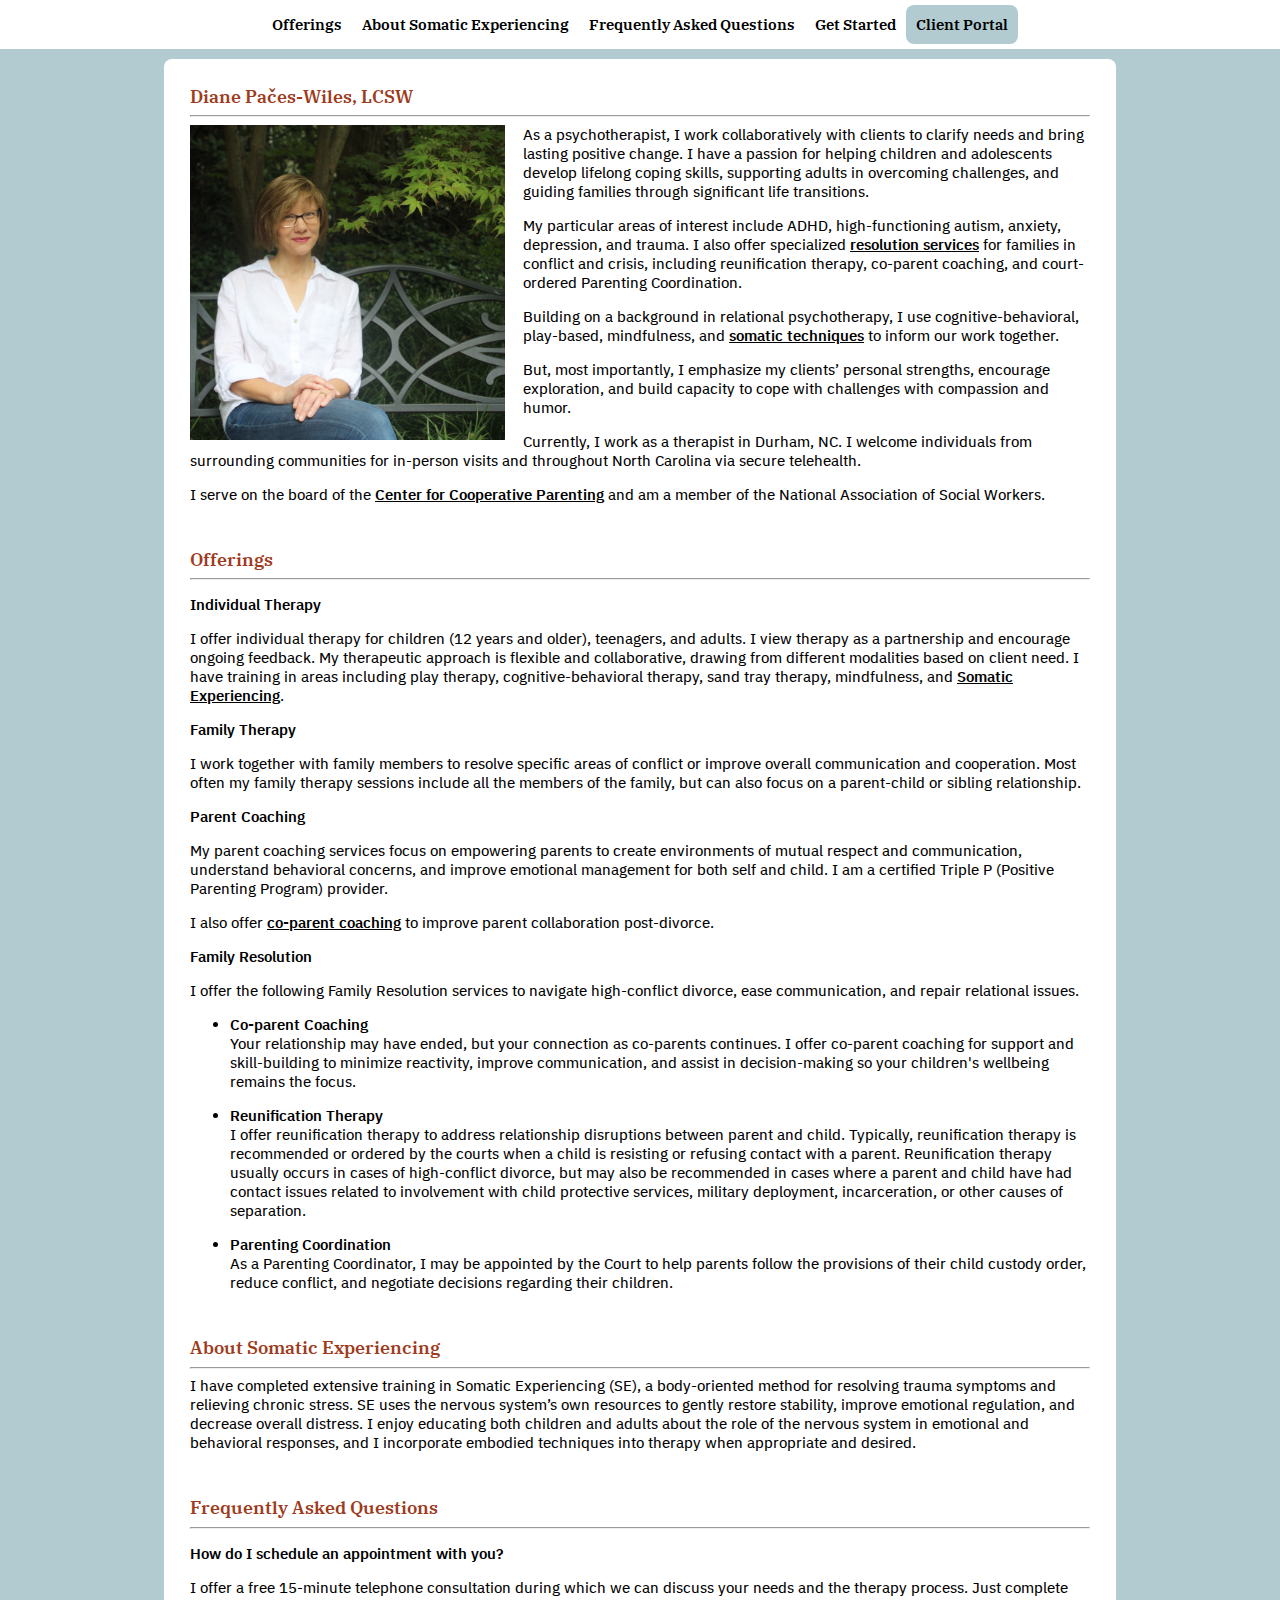
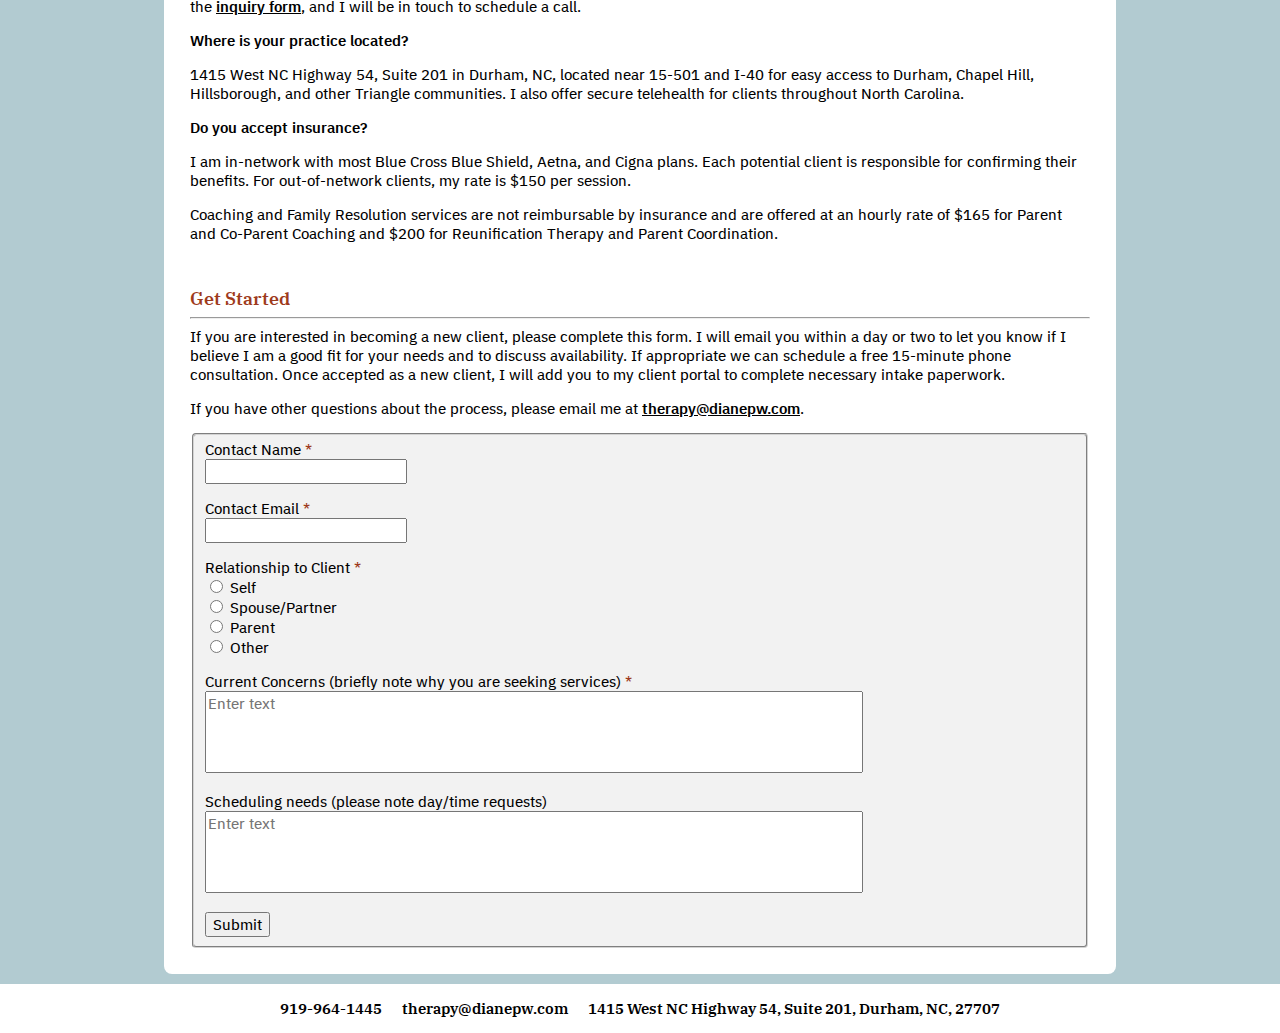
<file: index.html>
<!DOCTYPE html>
<html>

<head>
    <meta charset="utf-8">
    <meta name="viewport" content="width=device-width">
    <title>Diane Pačes-Wiles, LCSW</title>
    <link rel="icon" type="image/x-icon" href="icon.svg">
    <link href="style.css" rel="stylesheet" type="text/css" />
</head>

<body>

    <div class="header">
            <a href="#offerings">Offerings</a>
            <a href="#somatic-experiencing">About Somatic Experiencing</a>
<!--             <a href="#workshops-and-speaking">Workshops and Speaking</a> -->
            <a href="#faqs">Frequently Asked Questions</a>
            <a href="#get-started">Get Started</a>
            <a class="button" href="https://dianepw.clientsecure.me">Client Portal</a>
    </div>

    <div class="content">
        <div class="heading" id="about" style="margin-top:0%">Diane Pačes-Wiles, LCSW</div>
        <hr>
        <img src="portrait.jpg">
        <p>As a psychotherapist, I work collaboratively with clients to clarify needs and bring lasting
            positive change. I have a passion for helping children and adolescents develop lifelong coping skills,
            supporting adults in overcoming challenges, and guiding families through significant life transitions.</p>
        <p>My particular areas of interest include ADHD, high-functioning autism, anxiety, depression, and trauma. I
            also offer specialized <a href="#family-resolution">resolution services</a> for families in conflict and
            crisis, including reunification therapy, co-parent coaching, and court-ordered Parenting Coordination.</p>
        <p>Building on a background in relational psychotherapy, I use cognitive-behavioral, play-based, mindfulness,
            and <a href="#somatic-experiencing">somatic techniques</a> to inform our work together.</p>
        <p>But, most importantly, I emphasize my clients’ personal strengths, encourage exploration, and build capacity
            to cope with challenges with compassion and humor.</p>
        <p>Currently, I work as a therapist in Durham, NC. I welcome individuals from surrounding communities for
            in-person visits and throughout North Carolina via secure telehealth.</p>
        <p>I serve on the board of the <a href="https://www.centerforcooperativeparenting.org/">Center for Cooperative Parenting</a> and am a member of the National Association of
            Social Workers.</p>

        <div class="heading" id="offerings">Offerings</div>
        <hr>
        <h3>Individual Therapy</h3>
        <p>I offer individual therapy for children (12 years and older), teenagers, and adults. I view therapy as a
            partnership and encourage ongoing feedback. My therapeutic approach is
            flexible and collaborative, drawing from different modalities based on client need. I have training in areas
            including play therapy, cognitive-behavioral therapy, sand tray therapy, mindfulness, and <a
                href="#somatic-experiencing">Somatic Experiencing</a>.</p>
        <h3>Family Therapy</h3>
        <p>I work together with family members to resolve specific areas of conflict or improve overall communication
            and cooperation. Most often my family therapy sessions include all the members of the family, but can also
            focus on a parent-child or sibling relationship.</p>
        <h3>Parent Coaching</h3>
        <p>My parent coaching services focus on empowering parents to create environments of mutual respect and
            communication, understand behavioral concerns, and improve emotional management for both self and child. I
            am a certified Triple P (Positive Parenting Program) provider.</p>
        <p>I also offer <a href="#family-resolution">co-parent coaching</a> to improve parent collaboration
            post-divorce.</p>
        <h3 id="family-resolution">Family Resolution</h3>
        <p>I offer the following Family Resolution services to navigate high-conflict divorce, ease communication, and
            repair relational issues.</p>
        <ul>
            <li><b>Co-parent Coaching</b>
                <p>Your relationship may have ended, but your connection as co-parents continues. I offer co-parent
                    coaching for support and skill-building to minimize reactivity, improve communication, and assist in
                    decision-making so your children's wellbeing remains the focus.</p>
            </li>
            <li><b>Reunification Therapy</b>
                <p>I offer reunification therapy to address relationship disruptions between parent and child.
                    Typically, reunification therapy is recommended or ordered by the courts when a child is resisting
                    or refusing contact with a parent. Reunification therapy usually occurs in cases of high-conflict
                    divorce, but may also be recommended in cases where a parent and child have had contact issues
                    related to involvement with child protective services, military deployment, incarceration, or other
                    causes of separation.</p>
            </li>
            <li><b>Parenting Coordination</b>
                <p>As a Parenting Coordinator, I may be appointed by the Court to help parents follow the provisions of
                    their child custody order, reduce conflict, and negotiate decisions regarding their children.</p>
            </li>
        </ul>

        <div class="heading" id="somatic-experiencing">About Somatic Experiencing</div>
        <hr>
        <p>I have completed extensive training in Somatic Experiencing (SE), a body-oriented method for resolving trauma
            symptoms and relieving chronic stress. SE uses the nervous system’s own resources to gently restore
            stability, improve emotional regulation, and decrease overall distress. I enjoy educating both children and
            adults about the role of the nervous system in emotional and behavioral responses, and I incorporate
            embodied techniques into therapy when appropriate and desired.</p>
<!-- 
        <div class="heading" id="workshops-and-speaking">Workshops and Speaking</div>
        <hr> -->

        <div class="heading" id="faqs">Frequently Asked Questions</div>
        <hr>
        <h3>How do I schedule an appointment with you?</h3>
        <p>I offer a free 15-minute telephone consultation during which we can discuss your needs and the therapy
            process. Just complete the <a href="#get-started">inquiry form</a>, and I will be in touch to schedule a
            call.</p>
        <h3>Where is your practice located?</h3>
        <p>1415 West NC Highway 54, Suite 201 in Durham, NC, located near 15-501 and I-40 for easy access to Durham,
            Chapel Hill, Hillsborough, and other Triangle communities. I also offer secure telehealth for clients
            throughout North Carolina.</p>
        <h3>Do you accept insurance?</h3>
        <p>I am in-network with most Blue Cross Blue Shield, Aetna, and Cigna plans. Each potential client is
            responsible for confirming their benefits. For out-of-network clients, my rate is $150 per session.</p>
        <p>Coaching and Family Resolution services are not reimbursable by insurance and are offered at an hourly rate
            of $165 for Parent and Co-Parent Coaching and $200 for Reunification Therapy and Parent Coordination.</p>

        <div class="heading" id="get-started">Get Started</div>
        <hr>
	<!--        <p><b>I am not currently accepting new clients.</b></p> -->
        <p>If you are interested in becoming a new client, please complete this form. I will email you within a day or
            two to let you know if I believe I am a good fit for your needs and to discuss availability. If appropriate
            we can schedule a free 15-minute phone consultation. Once accepted as a new client, I will add you to my
            client portal to complete necessary intake paperwork.</p>
        <p>If you have other questions about the process, please email me at <a
                href="mailto:therapy@dianepw.com">therapy@dianepw.com</a>.</p>

        <form class="gform" method="POST"
            action="https://script.google.com/macros/s/AKfycbwGoyGjgze0ezZ6FlpSrQZteYK8woPJ-l4PQNYqgKXL4aTco8KljseDYtujqoEJ5E4CSA/exec">
            <fieldset>
                <p>
                    <label class="req" for="name">Contact Name</label><br>
                    <input type="text" id="name" name="name" required><br>
                </p>
                <p>
                    <label class="req" for="email">Contact Email</label><br>
                    <input type="text" id="email" name="email" required><br>
                </p>
                <p>
                    <label class="req" for="relationship">Relationship to Client</label><br>
                    <input type="radio" id="self" name="relationship" value="Self" required>
                    <label for="self">Self</label><br>
                    <input type="radio" id="spouse" name="relationship" value="Spouse" required>
                    <label for="spouse">Spouse/Partner</label><br>
                    <input type="radio" id="parent" name="relationship" value="Parent" required>
                    <label for="parent">Parent</label><br>
                    <input type="radio" id="other" name="relationship" value="Other" required>
                    <label for="other">Other</label><br>
                </p>
                <p>
                    <label class="req" for="concerns">Current Concerns (briefly note why you are seeking
                        services)</label><br>
                    <textarea rows="4" name="concerns" placeholder="Enter text" required></textarea><br>
                </p>
                <p>
                    <label for="needs">Scheduling needs (please note day/time requests)</label><br>
                    <textarea rows="4" name="needs" placeholder="Enter text"></textarea><br>
                </p>
                <input type="submit" value="Submit">
            </fieldset>

            <div style="display:none" class="thankyou_message">
                <h3>Contact form successfully submitted.</h3>
            </div>
        </form>
    </div>

    <div class="header">
            <h3>919-964-1445</h3>
            <a href="mailto:therapy@dianepw.com">therapy@dianepw.com</a>
            <h3>1415 West NC Highway 54, Suite 201, Durham, NC, 27707</h3>
            <!--             <a class="button" href="https://dianepw.clientsecure.me">Client Portal</a> -->
    </div>

    <script data-cfasync="false" type="text/javascript" src="form-submission-handler.js"></script>
</body>

</html>
</file>
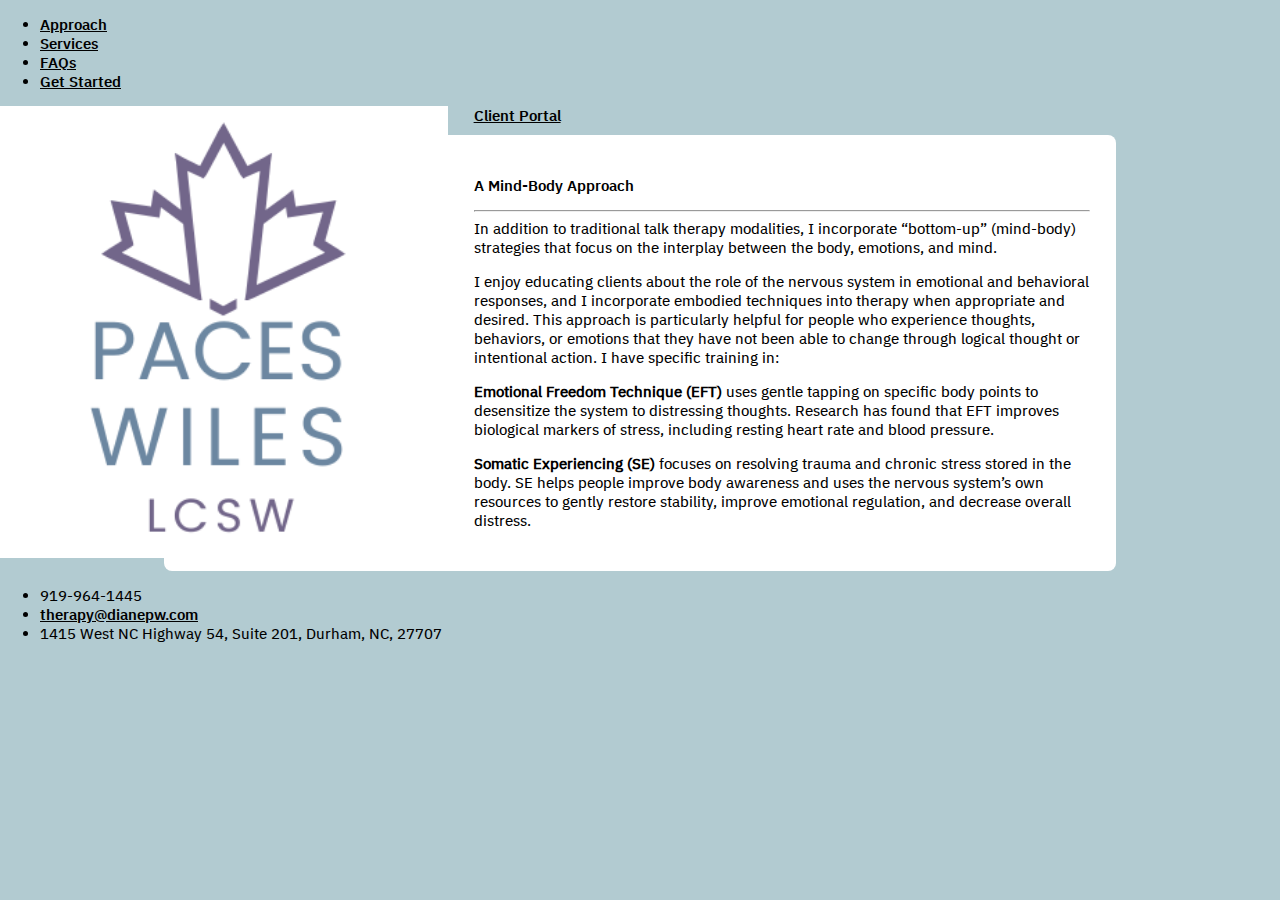
<file: approach.html>
<!DOCTYPE html>
<html>

<head>
    <meta charset="utf-8">
    <meta name="viewport" content="width=device-width">
    <title>Diane Pačes-Wiles, LCSW</title>
    <link rel="icon" type="image/x-icon" href="logoicon.png">
    <link href="style.css" rel="stylesheet" type="text/css" />
</head>

<body>

    <nav class="navbar top">
        <div class="nav-container">
            <ul class="nav-menu">
                <li><a href="approach.html" class="nav-item">Approach</a></li>
                <li><a href="services.html" class="nav-item">Services</a></li>
                <li><a href="faqs.html" class="nav-item">FAQs</a></li>
                <li><a href="getstarted.html" class="nav-item">Get Started</a></li>
            </ul>
            <a href="index.html"><img class="logo" src="logo.png" alt="Company Logo"></a>
            <a href="https://dianepw.clientsecure.me" class="nav-item portal-button button">Client Portal</a>
        </div>
    </nav>

    <div class="content">
        <h3>A Mind-Body Approach</h3>
        <hr>
        <p>In addition to traditional talk therapy modalities, I incorporate “bottom-up” (mind-body) strategies that
            focus on the interplay between the body, emotions, and mind.
        </p>
        <p>I enjoy educating clients about the role of the nervous system in emotional and behavioral responses, and I
            incorporate embodied techniques into therapy when appropriate and desired. This approach is particularly
            helpful for people who experience thoughts, behaviors, or emotions that they have not been able to change
            through logical thought or intentional action. I have specific training in:</p>
        <p style="margin-left:30px;"><strong>Emotional Freedom Technique (EFT)</strong> uses gentle tapping on specific body
            points to desensitize the system to
            distressing thoughts. Research has found that EFT improves biological markers of stress, including resting
            heart rate and blood pressure.</p>
        <p style="margin-left:30px;"><strong>Somatic Experiencing (SE)</strong> focuses on resolving trauma and chronic stress
            stored in the body. SE helps people
            improve body awareness and uses the nervous system’s own resources to gently restore stability, improve
            emotional regulation, and decrease overall distress.
    </div>
    <nav class="navbar bottom">
        <div class="nav-container">
            <ul class="nav-menu">
                <li>919-964-1445</li>
                <li><a href="mailto:therapy@dianepw.com">therapy@dianepw.com</a></li>
                <li>1415 West NC Highway 54, Suite 201, Durham, NC, 27707</li>
            </ul>
        </div>
    </nav>


    <script data-cfasync="false" type="text/javascript" src="form-submission-handler.js"></script>
</body>

</html>
</file>
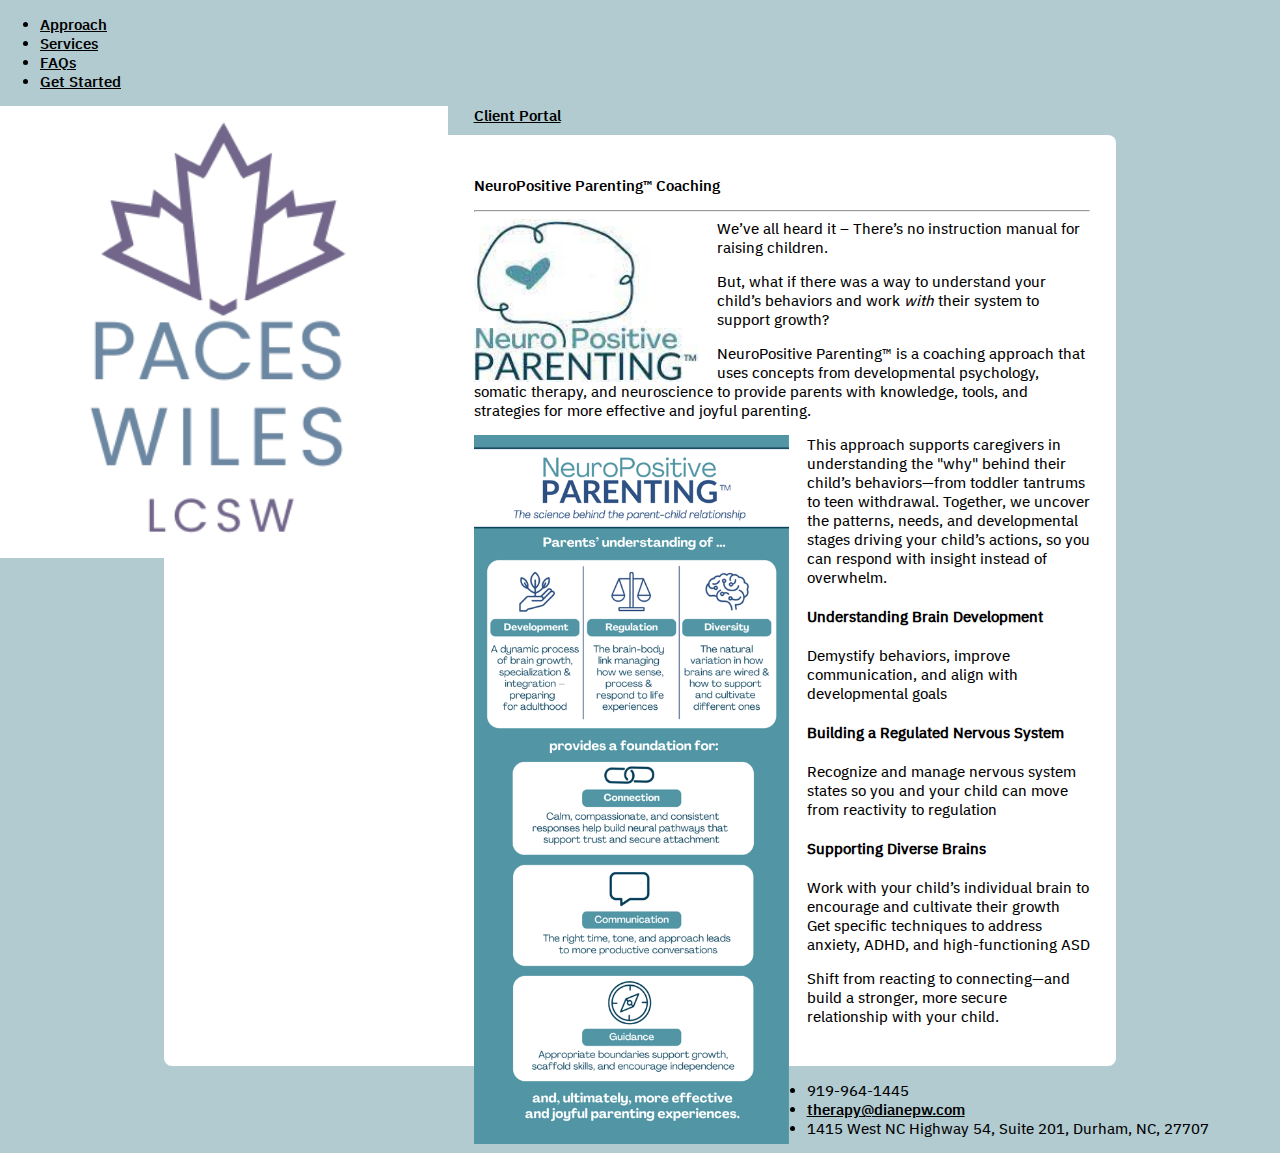
<file: coaching.html>
<!DOCTYPE html>
<html>

<head>
    <meta charset="utf-8">
    <meta name="viewport" content="width=device-width">
    <title>Diane Pačes-Wiles, LCSW</title>
    <link rel="icon" type="image/x-icon" href="logoicon.png">
    <link href="style.css" rel="stylesheet" type="text/css" />
</head>

<body>

    <nav class="navbar top">
        <div class="nav-container">
            <ul class="nav-menu">
                <li><a href="approach.html" class="nav-item">Approach</a></li>
                <li><a href="services.html" class="nav-item">Services</a></li>
                <li><a href="faqs.html" class="nav-item">FAQs</a></li>
                <li><a href="getstarted.html" class="nav-item">Get Started</a></li>
            </ul>
            <a href="index.html"><img class="logo" src="logo.png" alt="Company Logo"></a>
            <a href="https://dianepw.clientsecure.me" class="nav-item portal-button button">Client Portal</a>
        </div>
    </nav>

    <div class="content">
        <h3>NeuroPositive Parenting™ Coaching</h3>
        <hr>
        <img style="width: 25%;" class="inset right" src="npp.png">
        <p>We’ve all heard it – There’s no instruction manual for raising children.</p>
        <p>But, what if there was a way to understand your child’s behaviors and work <i>with</i> their system to
            support growth?</p>
        <p>NeuroPositive Parenting™ is a coaching approach that uses concepts from developmental
            psychology, somatic therapy, and neuroscience to provide parents with knowledge, tools, and
            strategies for more effective and joyful parenting.</p>
        <img class="center" src="npp2.png">
        <p>This approach supports caregivers in understanding the "why" behind their child’s
            behaviors—from toddler tantrums to teen withdrawal. Together, we uncover the patterns,
            needs, and developmental stages driving your child’s actions, so you can respond with insight
            instead of overwhelm.</p>
        <h4>Understanding Brain Development</h4>
        <p>Demystify behaviors, improve communication, and align with developmental goals</p>
        <h4>Building a Regulated Nervous System</h4>
        <p>Recognize and manage nervous system states so you and your child can move from
            reactivity to regulation</p>
        <h4>Supporting Diverse Brains</h4>
        <p>Work with your child’s individual brain to encourage and cultivate their growth<br>Get specific techniques to
            address anxiety, ADHD, and high-functioning ASD</p>
        <p>Shift from reacting to connecting—and build a stronger, more secure relationship with your
            child.</p>
    </div>
    <nav class="navbar bottom">
        <div class="nav-container">
            <ul class="nav-menu">
                <li>919-964-1445</li>
                <li><a href="mailto:therapy@dianepw.com">therapy@dianepw.com</a></li>
                <li>1415 West NC Highway 54, Suite 201, Durham, NC, 27707</li>
            </ul>
        </div>
    </nav>


    <script data-cfasync="false" type="text/javascript" src="form-submission-handler.js"></script>
</body>

</html>
</file>
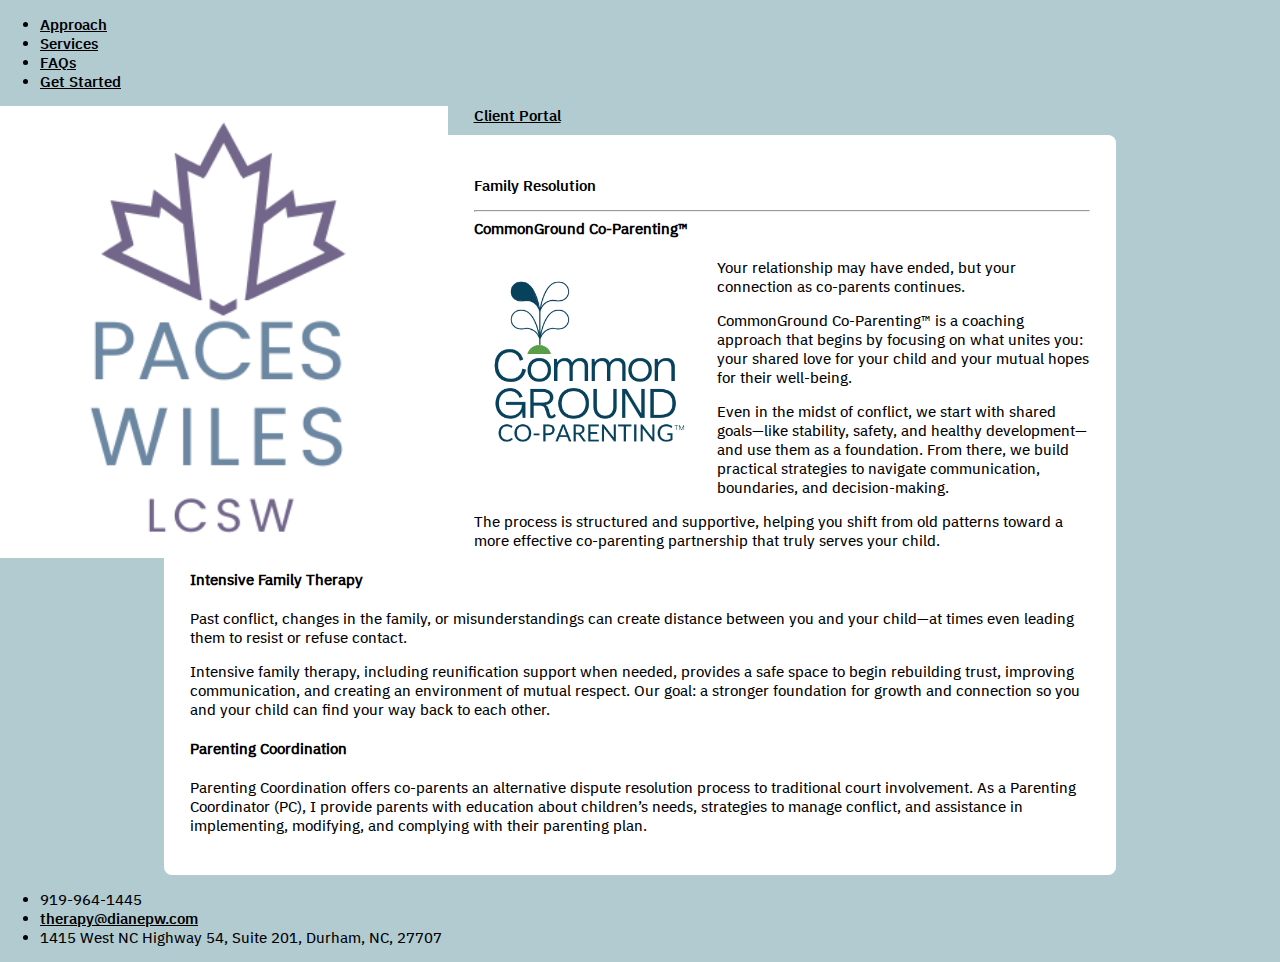
<file: family.html>
<!DOCTYPE html>
<html>

<head>
    <meta charset="utf-8">
    <meta name="viewport" content="width=device-width">
    <title>Diane Pačes-Wiles, LCSW</title>
    <link rel="icon" type="image/x-icon" href="logoicon.png">
    <link href="style.css" rel="stylesheet" type="text/css" />
</head>

<body>

    <nav class="navbar top">
        <div class="nav-container">
            <ul class="nav-menu">
                <li><a href="approach.html" class="nav-item">Approach</a></li>
                <li><a href="services.html" class="nav-item">Services</a></li>
                <li><a href="faqs.html" class="nav-item">FAQs</a></li>
                <li><a href="getstarted.html" class="nav-item">Get Started</a></li>
            </ul>
            <a href="index.html"><img class="logo" src="logo.png" alt="Company Logo"></a>
            <a href="https://dianepw.clientsecure.me" class="nav-item portal-button button">Client Portal</a>
        </div>
    </nav>

    <div class="content">
        <h3>Family Resolution</h3>
        <hr>
        <h4 style="margin-top: 0;">CommonGround Co-Parenting™</h4>
            <img style="width: 25%;" class="inset right" src="cgcplogo.png">
        <p>Your relationship may have ended, but your connection as co-parents continues.</p>
        <p>CommonGround Co-Parenting™ is a coaching approach that begins by focusing on what unites you: your shared
            love for your child and your mutual hopes for their well-being.</p>
        <p>Even in the midst of conflict, we start with shared goals—like stability, safety, and healthy development—and
            use them as a foundation. From there, we build practical strategies to navigate communication, boundaries,
            and decision-making.</p>
        <p>The process is structured and supportive, helping you shift from old patterns toward a more effective
            co-parenting partnership that truly serves your child.</p>
        <h4>Intensive Family Therapy</h4>
        <p>Past conflict, changes in the family, or misunderstandings can create distance between you and your child—at times even leading them to resist or refuse contact.</p>
        <p>Intensive family therapy, including reunification support when needed, provides a safe space to begin rebuilding trust, improving communication, and creating an environment of mutual respect. Our goal: a stronger foundation for growth and connection so you and your child can find your way back to each other.</p>
        <h4>Parenting Coordination</h4>
        <p>Parenting Coordination offers co-parents an alternative dispute resolution process to traditional court involvement. As a Parenting Coordinator (PC), I provide parents with education about children’s needs, strategies to manage conflict, and assistance in implementing, modifying, and complying with their parenting plan.</p>
    </div>
    <nav class="navbar bottom">
        <div class="nav-container">
            <ul class="nav-menu">
                <li>919-964-1445</li>
                <li><a href="mailto:therapy@dianepw.com">therapy@dianepw.com</a></li>
                <li>1415 West NC Highway 54, Suite 201, Durham, NC, 27707</li>
            </ul>
        </div>
    </nav>


    <script data-cfasync="false" type="text/javascript" src="form-submission-handler.js"></script>
</body>

</html>
</file>
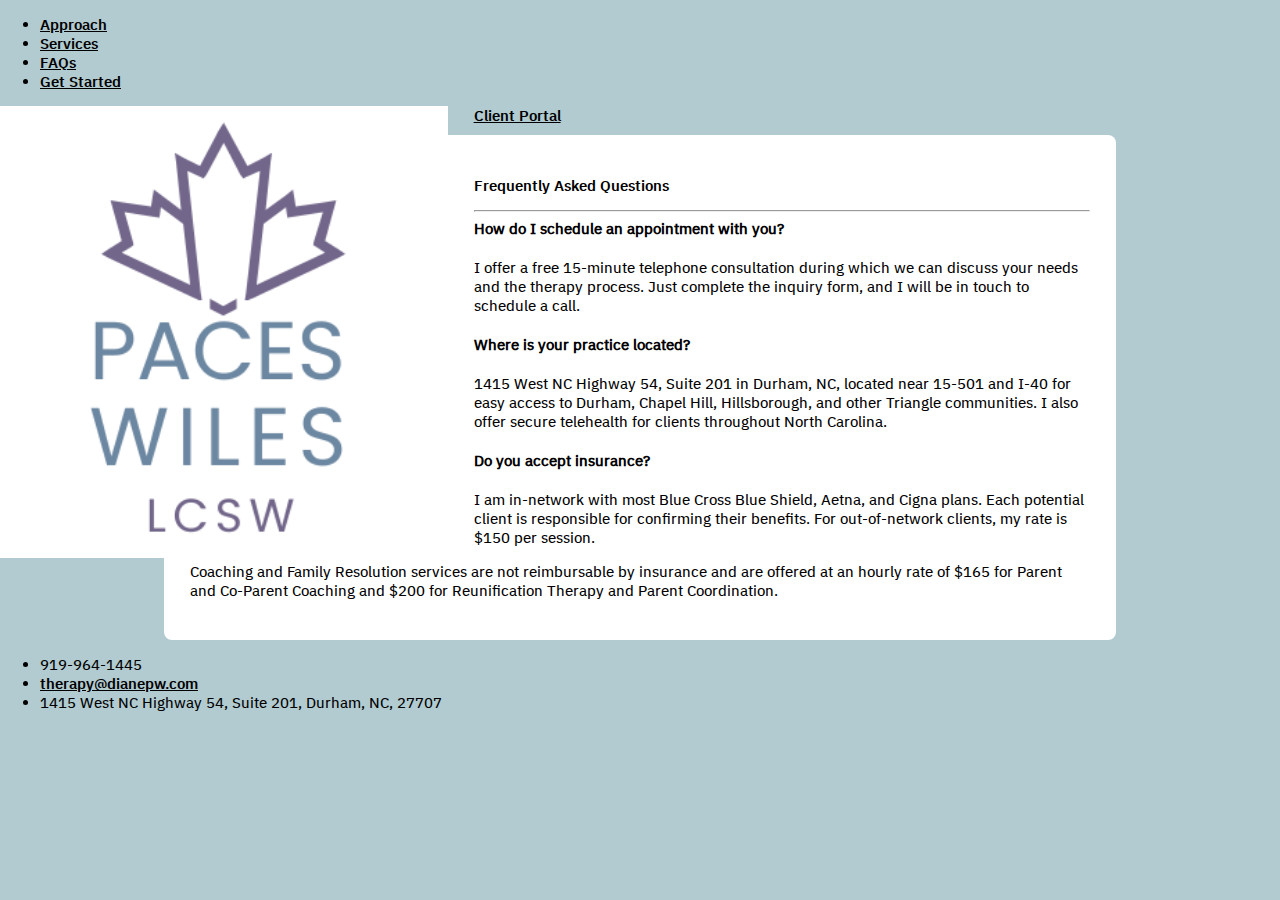
<file: faqs.html>
<!DOCTYPE html>
<html>

<head>
    <meta charset="utf-8">
    <meta name="viewport" content="width=device-width">
    <title>Diane Pačes-Wiles, LCSW</title>
    <link rel="icon" type="image/x-icon" href="logoicon.png">
    <link href="style.css" rel="stylesheet" type="text/css" />
</head>

<body>

    <nav class="navbar top">
        <div class="nav-container">
            <ul class="nav-menu">
                <li><a href="approach.html" class="nav-item">Approach</a></li>
                <li><a href="services.html" class="nav-item">Services</a></li>
                <li><a href="faqs.html" class="nav-item">FAQs</a></li>
                <li><a href="getstarted.html" class="nav-item">Get Started</a></li>
            </ul>
            <a href="index.html"><img class="logo" src="logo.png" alt="Company Logo"></a>
            <a href="https://dianepw.clientsecure.me" class="nav-item portal-button button">Client Portal</a>
        </div>
    </nav>

    <div class="content">
        <h3>Frequently Asked Questions</h3>
        <hr>
        <h4 style="margin-top: 0;">How do I schedule an appointment with you?</h4>
        <p>I offer a free 15-minute telephone consultation during which we can discuss your needs and the therapy
            process. Just complete the inquiry form, and I will be in touch to schedule a call.</p>
        <h4>Where is your practice located?</h4>
        <p>1415 West NC Highway 54, Suite 201 in Durham, NC, located near 15-501 and I-40 for easy
            access to Durham, Chapel Hill, Hillsborough, and other Triangle communities. I also offer secure
            telehealth for clients throughout North Carolina.</p>
        <h4>Do you accept insurance?</h4>
        <p>I am in-network with most Blue Cross Blue Shield, Aetna, and Cigna plans. Each potential client
            is responsible for confirming their benefits. For out-of-network clients, my rate is $150 per
            session.</p>
        <p>Coaching and Family Resolution services are not reimbursable by insurance and are offered at
            an hourly rate of $165 for Parent and Co-Parent Coaching and $200 for Reunification Therapy
            and Parent Coordination.</p>
    </div>
    <nav class="navbar bottom">
        <div class="nav-container">
            <ul class="nav-menu">
                <li>919-964-1445</li>
                <li><a href="mailto:therapy@dianepw.com">therapy@dianepw.com</a></li>
                <li>1415 West NC Highway 54, Suite 201, Durham, NC, 27707</li>
            </ul>
        </div>
    </nav>


    <script data-cfasync="false" type="text/javascript" src="form-submission-handler.js"></script>
</body>

</html>
</file>
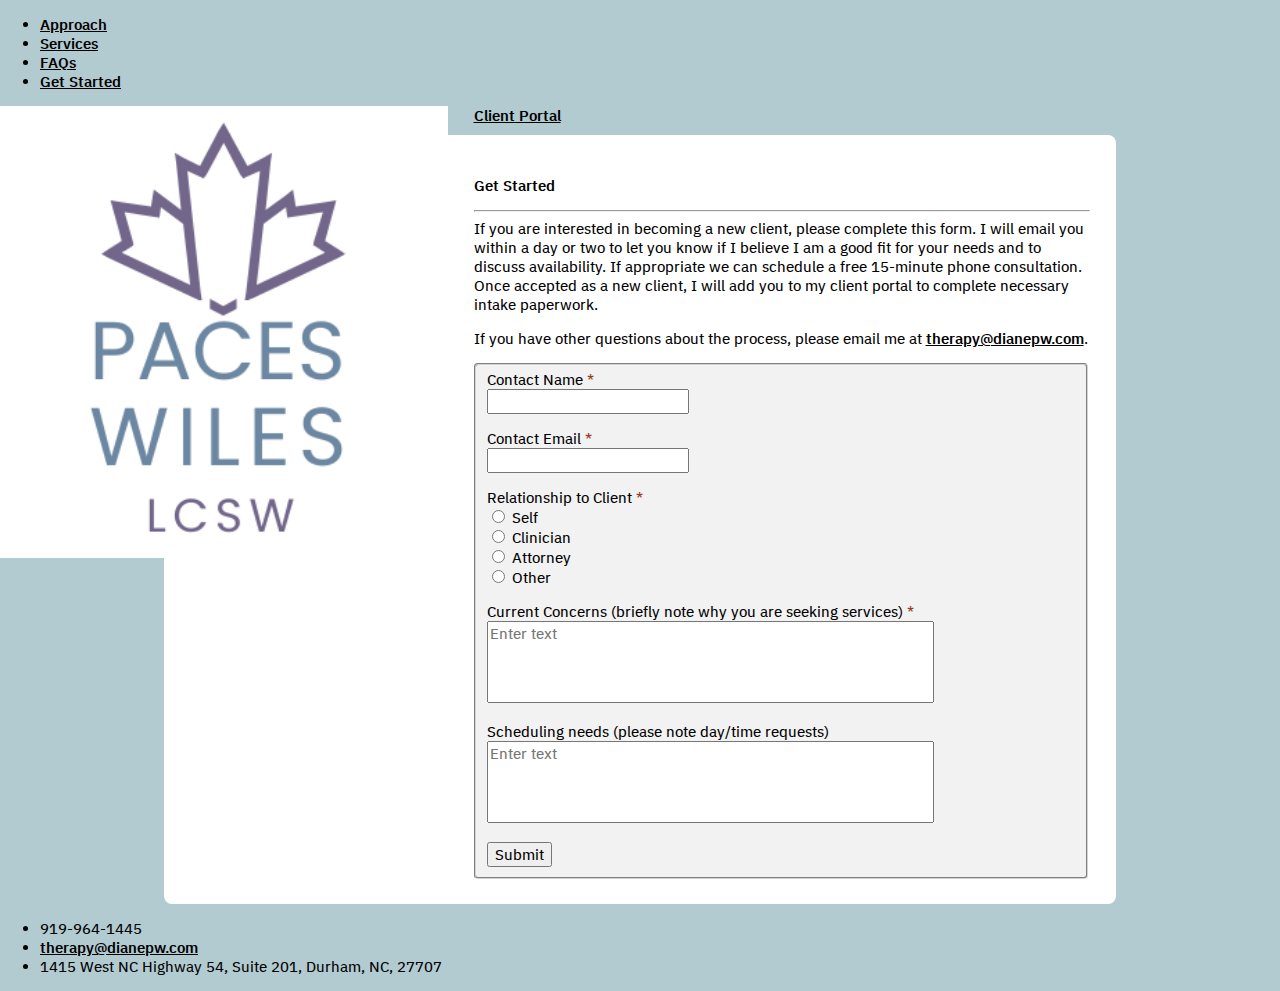
<file: getstarted.html>
<!DOCTYPE html>
<html>

<head>
    <meta charset="utf-8">
    <meta name="viewport" content="width=device-width">
    <title>Diane Pačes-Wiles, LCSW</title>
    <link rel="icon" type="image/x-icon" href="logoicon.png">
    <link href="style.css" rel="stylesheet" type="text/css" />
</head>

<body>

    <nav class="navbar top">
        <div class="nav-container">
            <ul class="nav-menu">
                <li><a href="approach.html" class="nav-item">Approach</a></li>
                <li><a href="services.html" class="nav-item">Services</a></li>
                <li><a href="faqs.html" class="nav-item">FAQs</a></li>
                <li><a href="getstarted.html" class="nav-item">Get Started</a></li>
            </ul>
            <a href="index.html"><img class="logo" src="logo.png" alt="Company Logo"></a>
            <a href="https://dianepw.clientsecure.me" class="nav-item portal-button button">Client Portal</a>
        </div>
    </nav>

    <div class="content">
        <h3>Get Started</h3>
        <hr>
        <p>If you are interested in becoming a new client, please complete this form. I will email you within
            a day or two to let you know if I believe I am a good fit for your needs and to discuss availability.
            If appropriate we can schedule a free 15-minute phone consultation. Once accepted as a new
            client, I will add you to my client portal to complete necessary intake paperwork.</p>
        <p>If you have other questions about the process, please email me at <a
                href="mailto:therapy@dianepw.com">therapy@dianepw.com</a>.</p>

        <form class="gform" method="POST"
            action="https://script.google.com/macros/s/AKfycbwGoyGjgze0ezZ6FlpSrQZteYK8woPJ-l4PQNYqgKXL4aTco8KljseDYtujqoEJ5E4CSA/exec">
            <fieldset>
                <p>
                    <label class="req" for="name">Contact Name</label><br>
                    <input type="text" id="name" name="name" required><br>
                </p>
                <p>
                    <label class="req" for="email">Contact Email</label><br>
                    <input type="text" id="email" name="email" required><br>
                </p>
                <p>
                    <label class="req" for="relationship">Relationship to Client</label><br>
                    <input type="radio" id="self" name="relationship" value="Self" required>
                    <label for="self">Self</label><br>
                    <input type="radio" id="clinician" name="relationship" value="Clinician" required>
                    <label for="clinician">Clinician</label><br>
                    <input type="radio" id="attorney" name="relationship" value="Attorney" required>
                    <label for="attorney">Attorney</label><br>
                    <input type="radio" id="other" name="relationship" value="Other" required>
                    <label for="other">Other</label><br>
                </p>
                <p>
                    <label class="req" for="concerns">Current Concerns (briefly note why you are seeking
                        services)</label><br>
                    <textarea rows="4" name="concerns" placeholder="Enter text" required></textarea><br>
                </p>
                <p>
                    <label for="needs">Scheduling needs (please note day/time requests)</label><br>
                    <textarea rows="4" name="needs" placeholder="Enter text"></textarea><br>
                </p>
                <input type="submit" value="Submit">
            </fieldset>

            <div style="display:none" class="thankyou_message">
                <h3>Contact form successfully submitted.</h3>
            </div>
        </form>

    </div>
    <nav class="navbar bottom">
        <div class="nav-container">
            <ul class="nav-menu">
                <li>919-964-1445</li>
                <li><a href="mailto:therapy@dianepw.com">therapy@dianepw.com</a></li>
                <li>1415 West NC Highway 54, Suite 201, Durham, NC, 27707</li>
            </ul>
        </div>
    </nav>


    <script data-cfasync="false" type="text/javascript" src="form-submission-handler.js"></script>
</body>

</html>
</file>
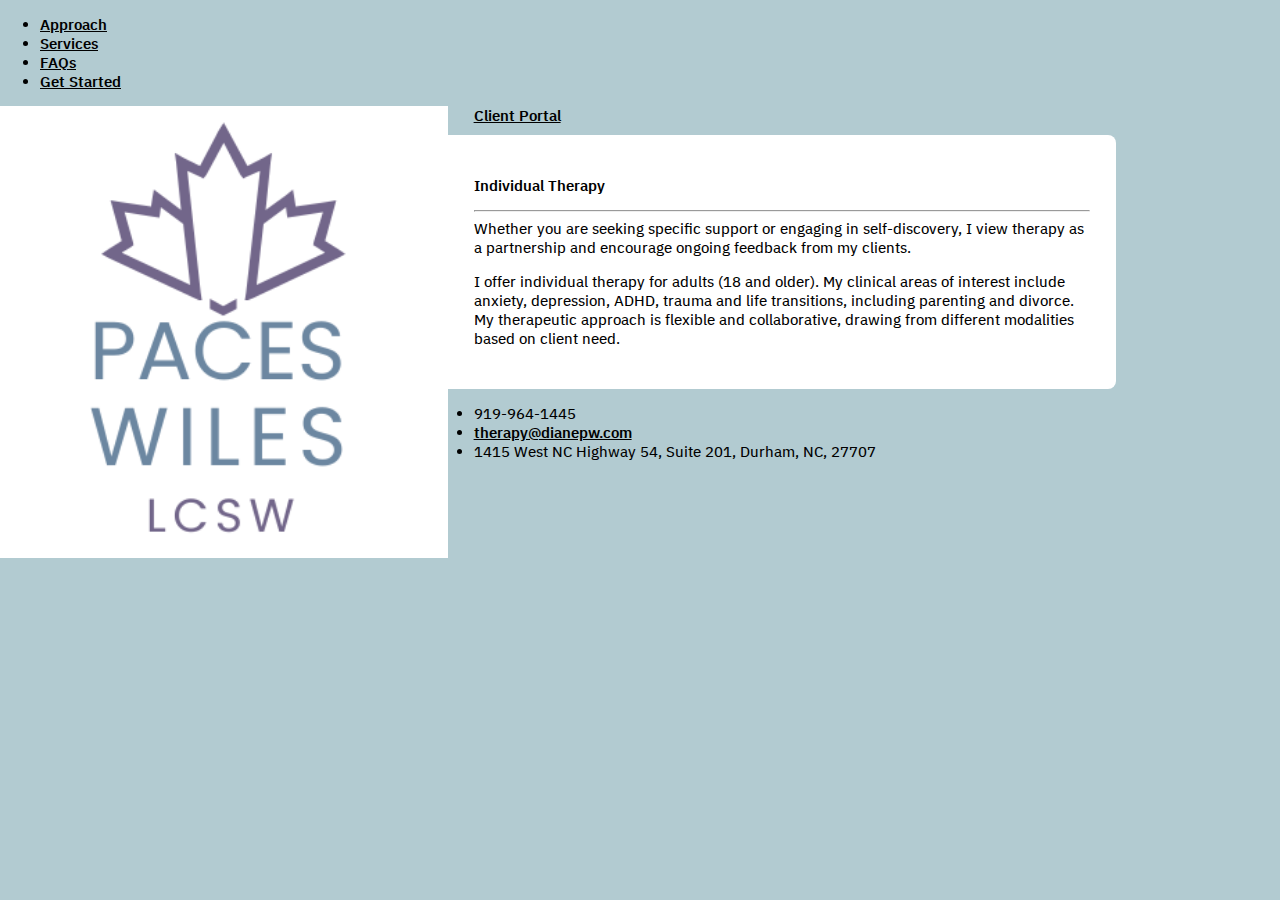
<file: individual.html>
<!DOCTYPE html>
<html>

<head>
    <meta charset="utf-8">
    <meta name="viewport" content="width=device-width">
    <title>Diane Pačes-Wiles, LCSW</title>
    <link rel="icon" type="image/x-icon" href="logoicon.png">
    <link href="style.css" rel="stylesheet" type="text/css" />
</head>

<body>

    <nav class="navbar top">
        <div class="nav-container">
            <ul class="nav-menu">
                <li><a href="approach.html" class="nav-item">Approach</a></li>
                <li><a href="services.html" class="nav-item">Services</a></li>
                <li><a href="faqs.html" class="nav-item">FAQs</a></li>
                <li><a href="getstarted.html" class="nav-item">Get Started</a></li>
            </ul>
            <a href="index.html"><img class="logo" src="logo.png" alt="Company Logo"></a>
            <a href="https://dianepw.clientsecure.me" class="nav-item portal-button button">Client Portal</a>
        </div>
    </nav>

    <div class="content">
      <h3>Individual Therapy</h3>  
      <hr>
        <p>Whether you are seeking specific support or engaging in self-discovery, I view therapy as a
            partnership and encourage ongoing feedback from my clients.</p>
        <p>I offer individual therapy for adults (18 and older). My clinical areas of interest include anxiety,
            depression, ADHD, trauma and life transitions, including parenting and divorce. My therapeutic
            approach is flexible and collaborative, drawing from different modalities based on client need.</p>
    </div>
    <nav class="navbar bottom">
        <div class="nav-container">
            <ul class="nav-menu">
                <li>919-964-1445</li>
                <li><a href="mailto:therapy@dianepw.com">therapy@dianepw.com</a></li>
                <li>1415 West NC Highway 54, Suite 201, Durham, NC, 27707</li>
            </ul>
        </div>
    </nav>


    <script data-cfasync="false" type="text/javascript" src="form-submission-handler.js"></script>
</body>

</html>
</file>
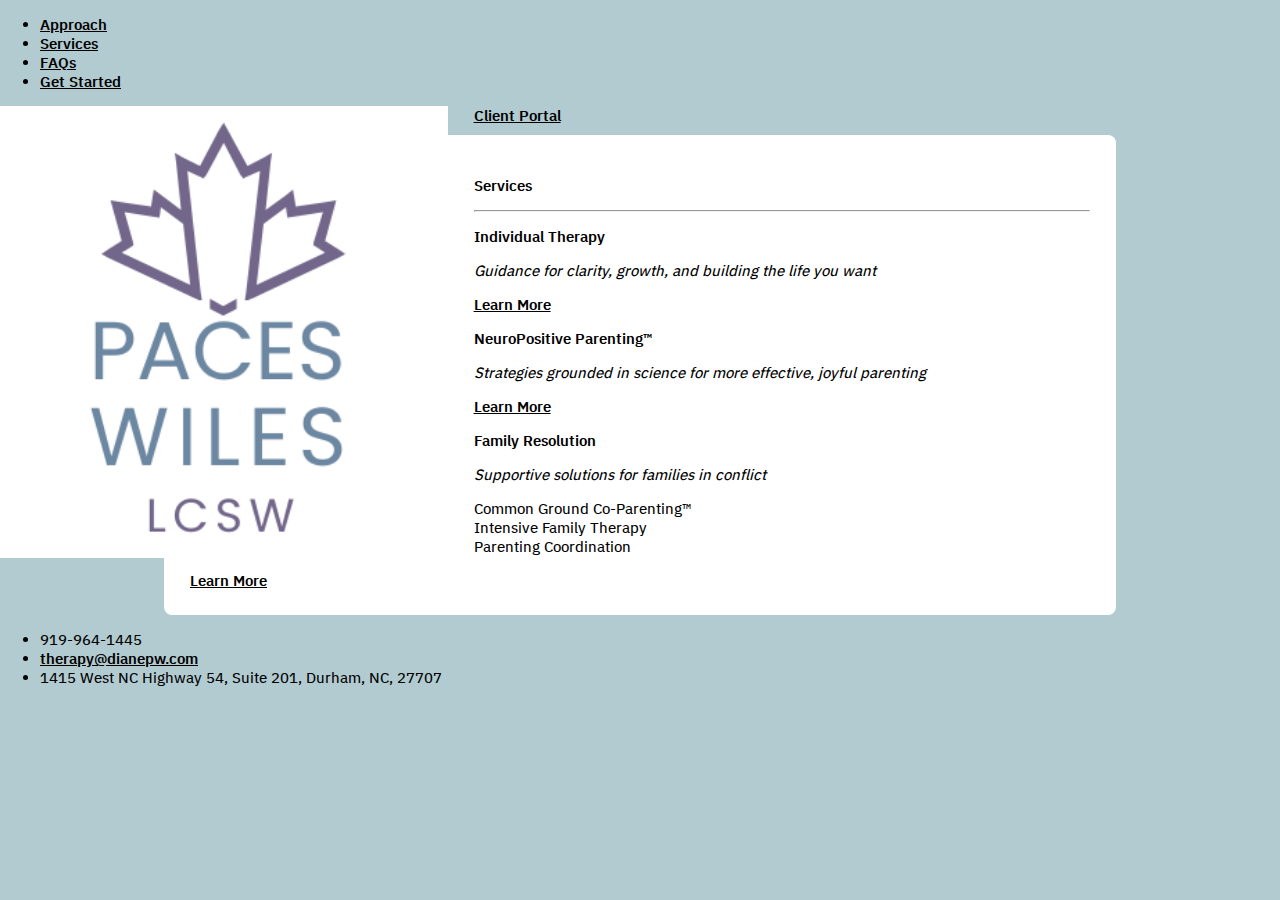
<file: services.html>
<!DOCTYPE html>
<html>

<head>
    <meta charset="utf-8">
    <meta name="viewport" content="width=device-width">
    <title>Diane Pačes-Wiles, LCSW</title>
    <link rel="icon" type="image/x-icon" href="logoicon.png">
    <link href="style.css" rel="stylesheet" type="text/css" />
</head>

<body>

    <nav class="navbar top">
        <div class="nav-container">
            <ul class="nav-menu">
                <li><a href="approach.html" class="nav-item">Approach</a></li>
                <li><a href="services.html" class="nav-item">Services</a></li>
                <li><a href="faqs.html" class="nav-item">FAQs</a></li>
                <li><a href="getstarted.html" class="nav-item">Get Started</a></li>
            </ul>
            <a href="index.html"><img class="logo" src="logo.png" alt="Company Logo"></a>
            <a href="https://dianepw.clientsecure.me" class="nav-item portal-button button">Client Portal</a>
        </div>
    </nav>

    <div class="content">
        <h3>Services</h3>
        <hr>
        <div class="services-grid">
            <div class="service-card purple-card">
                <h3>Individual Therapy</h3>
                <p><i>Guidance for clarity, growth, and building the life you want</i></p>
                <a href="individual.html" class="button">Learn More</a>
            </div>
            <div class="service-card image-card" style="background-image: url('service1.png');">
            </div>
            <div class="service-card purple-card">
                <h3>NeuroPositive Parenting™</h3>
                <p><i>Strategies grounded in science for more effective, joyful parenting</i></p>
                <a href="coaching.html" class="button">Learn More</a>
            </div>
            <div class="service-card image-card" style="background-image: url('service2.png');">
            </div>
            <div class="service-card purple-card">
                <h3>Family Resolution</h3>
                <p><i>Supportive solutions for families in conflict</i></p>
                <p>Common Ground Co-Parenting™<br>
                    Intensive Family Therapy<br>
                    Parenting Coordination</p>
                <a href="family.html" class="button">Learn More</a>
            </div>
            <div class="service-card image-card" style="background-image: url('service3.png');">
            </div>
        </div>
    </div>

    <nav class="navbar bottom">
        <div class="nav-container">
            <ul class="nav-menu">
                <li>919-964-1445</li>
                <li><a href="mailto:therapy@dianepw.com">therapy@dianepw.com</a></li>
                <li>1415 West NC Highway 54, Suite 201, Durham, NC, 27707</li>
            </ul>
        </div>
    </nav>


    <script data-cfasync="false" type="text/javascript" src="form-submission-handler.js"></script>
</body>

</html>
</file>
<file: style.css>
@font-face {
    font-family: body-font;
    src: url(IBMPlexSans-Text.woff2)
}

@font-face {
    font-family: heading-font;
    src: url(IBMPlexSerif-SemiBold.woff2)
}

@font-face {
    font-family: bold-font;
    src: url(IBMPlexSans-SemiBold.woff2)
}

* {
    font-size: 15px;
}
html {
    font-family: body-font, sans-serif;
} 

body {
    margin: 0;
    background: #b2cbd1;
}

div.content {
    max-width: 900px;  /* For Desktop PC (see @media for Tablets/Phones) */
    padding: 2%;
    margin: 10px auto ;
    background: white;
    border-radius: 8px;
}

a {
    color: black;
    font-family: bold-font;
}

b {
    font-family: bold-font;
    font-weight: normal;
}

h3 {
    font-family: bold-font;
    font-weight: normal;
}

img {
    border: none;
    width: 35%;
    float: left; 
    padding-right: 2%
}

p {
  margin-top: 0px;
  text-align: left;
}

div.heading {
    font-family: heading-font;
    font-size: 1.2em;
    color: #9E3B1C;
    margin-top: 4ch;
}

.title {
  text-decoration: none;
}

fieldset {
    border: 2px groove lightgray;
    border-radius: 4px;
    background: #f2f2f2;
}

textarea, input, button, select { font-family: inherit; font-size: inherit; }

textarea {
    resize: none;
    width: 75%;
}

.req:after {
content:" *";
color: #9E3B1C;
}

.header {
    overflow: hidden;
    background-color: white;
    padding: 5px 15px;
    display: flex;
    justify-content: center;
    align-items: center;
}

.header a {
    font-family: heading-font;
    font-size: 1em;
    float: left;
    color: black;
    text-align: center;
    padding: 10px;
    text-decoration: none;
    border-radius: 8px;
}

.header h3 {
    margin: 0;
    font-family: heading-font;
    float: left;
    color: black;
    text-align: center;
    padding: 10px;
    text-decoration: none;
    border-radius: 8px;
    
}

.header a:hover {background-color: #e6e6e6;}

.header a.button {
    background-color: #b2cbd1;
}

.header a.button:hover {background-color: #9cb2b8;}

@media (max-width: 500px) { /* For small screen decices */
    * {font-size: 12px;}
    
    .header {
         display: flex;
        flex-wrap: wrap;
        justify-content: center;
        align-items: center;  
    }
  }
}
</file>
